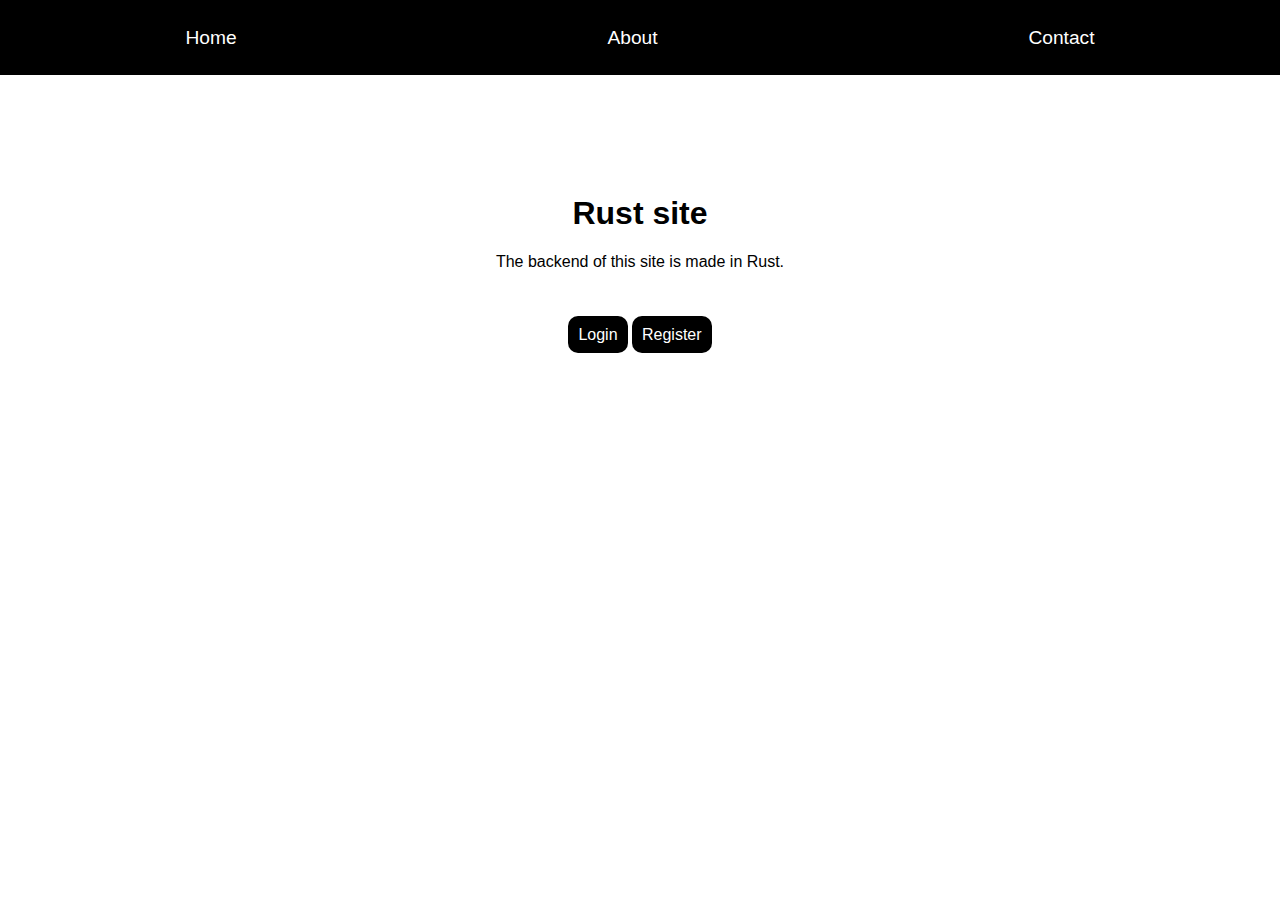
<file: html/index.html>
<!DOCTYPE html>
<html>
    <head>
        <link rel="stylesheet" type="text/css" href="css/general.css">

        <style>
            #buttons {
                margin-top: 55px;
            }
        </style>
    </head>
    <body>
        <header>
            <nav>
                <ul>
                    <li><a href="#">Home</a></li>
                    <li><a href="#">About</a></li>
                    <li><a href="#">Contact</a></li>
                </ul>
            </nav>
        </header>
        <main>
            <div id="content">
                <h1>Rust site</h1>
                <p>
                    The backend of this site is made in Rust.
                </p>

                <div id="buttons">
                    <a href="login.html" class="btn">Login</a>
                    <a href="register.html" class="btn">Register</a>
                </div>
            </div>
        </main>
        <footer>

        </footer>
    </body>
</html>
</file>
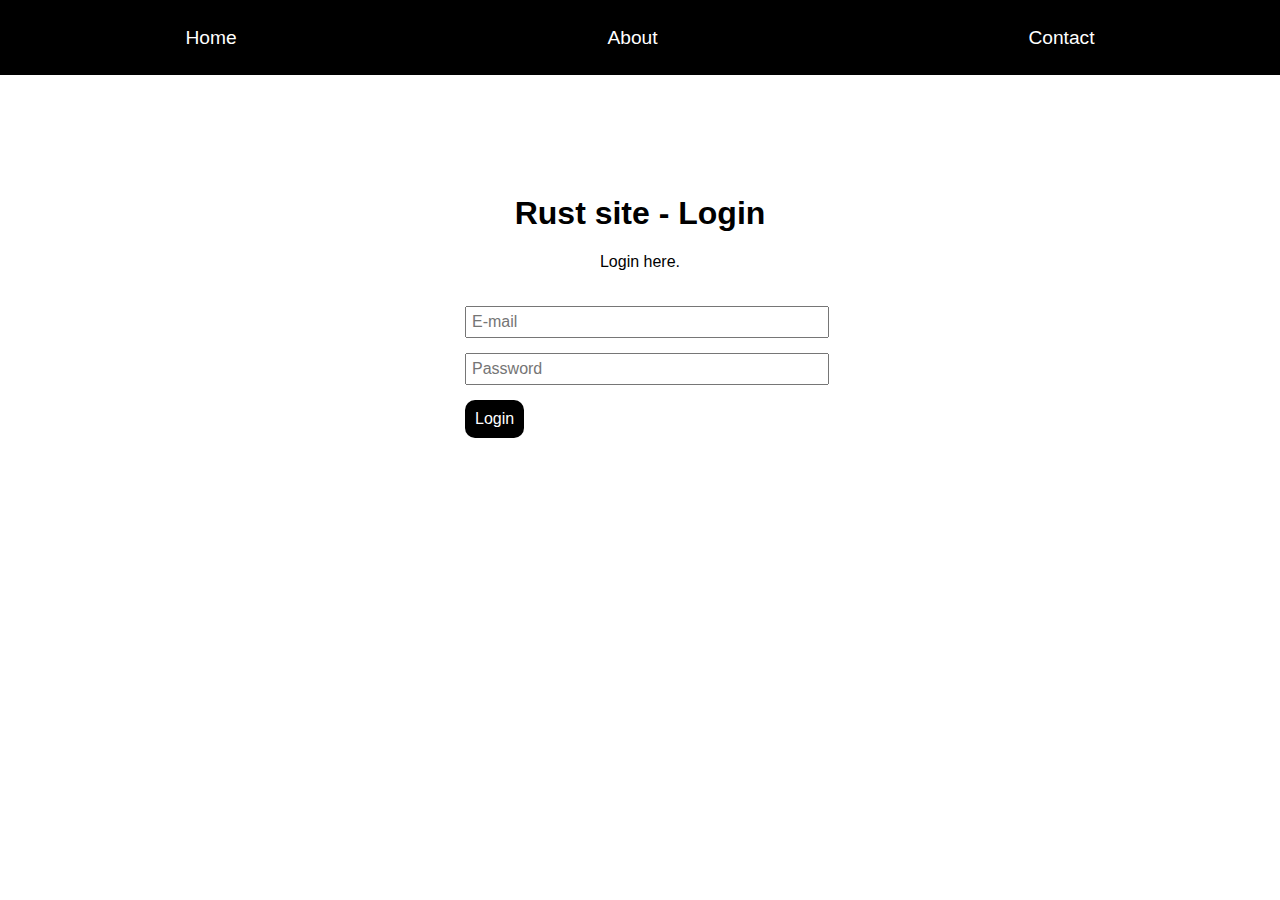
<file: html/login.html>
<!DOCTYPE html>
<html>
    <head>
        <link rel="stylesheet" type="text/css" href="css/general.css">
        <script src="https://ajax.googleapis.com/ajax/libs/jquery/3.5.1/jquery.min.js"></script>

        <style>
            #buttons {
                margin-top: 55px;
            }
        </style>
    </head>
    <body>
        <header>
            <nav>
                <ul>
                    <li><a href="#">Home</a></li>
                    <li><a href="#">About</a></li>
                    <li><a href="#">Contact</a></li>
                </ul>
            </nav>
        </header>
        <main>
            <div id="content">
                <h1>Rust site - Login</h1>
                <p>
                    Login here.
                </p>

                <form action="http://127.0.0.1:8088/login" id="login_form">
                    <input type="email" name="email" placeholder="E-mail">
                    <input type="password" name="password" placeholder="Password">
                    <input type="submit" name="btn_login" value="Login" class="btn">
                </form>


            </div>
        </main>
        <footer>

        </footer>

        <script>
            $("#login_form").submit(function(e) {
                e.preventDefault();

                let form = $(this);
                let url = form.attr("action");

                $.ajax({
                    type: "POST",
                    url: url,
                    data: form.serialize(),
                    success: function(response) {
                        if (response == "ok") {
                            alert("Welcome");
                        }
                    }
                });
            })
        </script>
    </body>
</html>
</file>
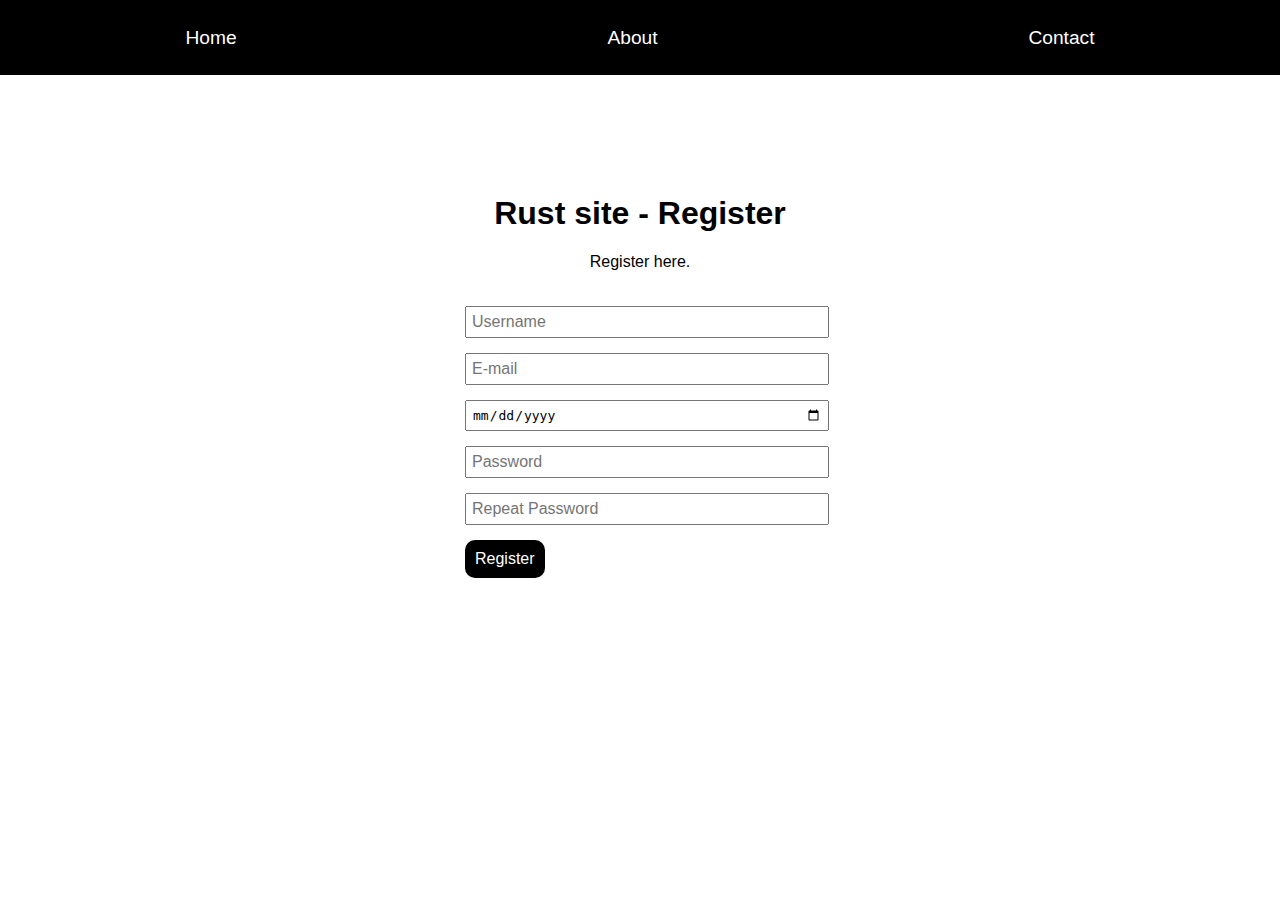
<file: html/register.html>
<!DOCTYPE html>
<html>
    <head>
        <link rel="stylesheet" type="text/css" href="css/general.css">
        <script src="https://ajax.googleapis.com/ajax/libs/jquery/3.5.1/jquery.min.js"></script>

        <style>
            #buttons {
                margin-top: 55px;
            }
        </style>
    </head>
    <body>
        <header>
            <nav>
                <ul>
                    <li><a href="#">Home</a></li>
                    <li><a href="#">About</a></li>
                    <li><a href="#">Contact</a></li>
                </ul>
            </nav>
        </header>
        <main>
            <div id="content">
                <h1>Rust site - Register</h1>
                <p>
                    Register here.
                </p>

                <form action="http://127.0.0.1:8088/register" id="registration_form">
                    <input type="text" name="username" placeholder="Username">
                    <input type="email" name="email" placeholder="E-mail">
                    <input type="date" name="birthdate" placeholder="Birthdate">
                    <input type="password" name="password" placeholder="Password">
                    <input type="password" name="rp_password" placeholder="Repeat Password">
                    <input type="submit" name="btn_register" value="Register" class="btn">
                </form>
            </div>
        </main>
        <footer>

        </footer>

        <script>
            $("#registration_form").submit(function(e) {
                e.preventDefault();

                let form = $(this);
                let url = form.attr("action");

                $.ajax({
                    type: "POST",
                    url: url,
                    data: form.serialize(),
                    success: function(response) {
                        if (response == "ok") {
                            window.location.replace("login.html");
                        }
                    }
                });
            })
        </script>
    </body>
</html>
</file>
<file: html/css/general.css>
body {
    padding: 0;
    margin: 0;
    font-family: sans-serif;
}
header {
    width: 100%;
    background-color: #000000;
    height: 75px;
    position: relative;
}
header nav {
    position: absolute;
    top: 50%;
    transform: translate(0, -50%);
    width: 100%;
}
header nav ul {
    padding: 0;
    margin: 0;
    list-style-type: none;
    display: flex;
    justify-content: space-around;
    width: 100%;

}
header nav ul li {
    float: left;
}
header nav ul li a {
    text-decoration: none;
    color: #FFFFFF;
    font-size: 1.2em;
}

main #content {
    width: 95%;
    max-width: 1050px;
    margin: auto;
    margin-top: 120px;
    text-align: center;
}

.btn {
    padding: 10px;
    background-color: #000000;
    color: #FFFFFF;
    text-decoration: none;
    border-radius: 10px;
    border: 0;
    cursor: pointer;
}

form {
    width: 90%;
    max-width: 350px;
    margin: auto;
    margin-top: 35px;
}
form input:not(input[type="submit"]) {
    display: block;
    width: 100%;
    margin-top: 15px;
    padding: 5px;
    font-size: 1em;
}
form input[type="submit"] {
    float: left;
    margin-top: 15px;
    font-size: 1em;
}
</file>
